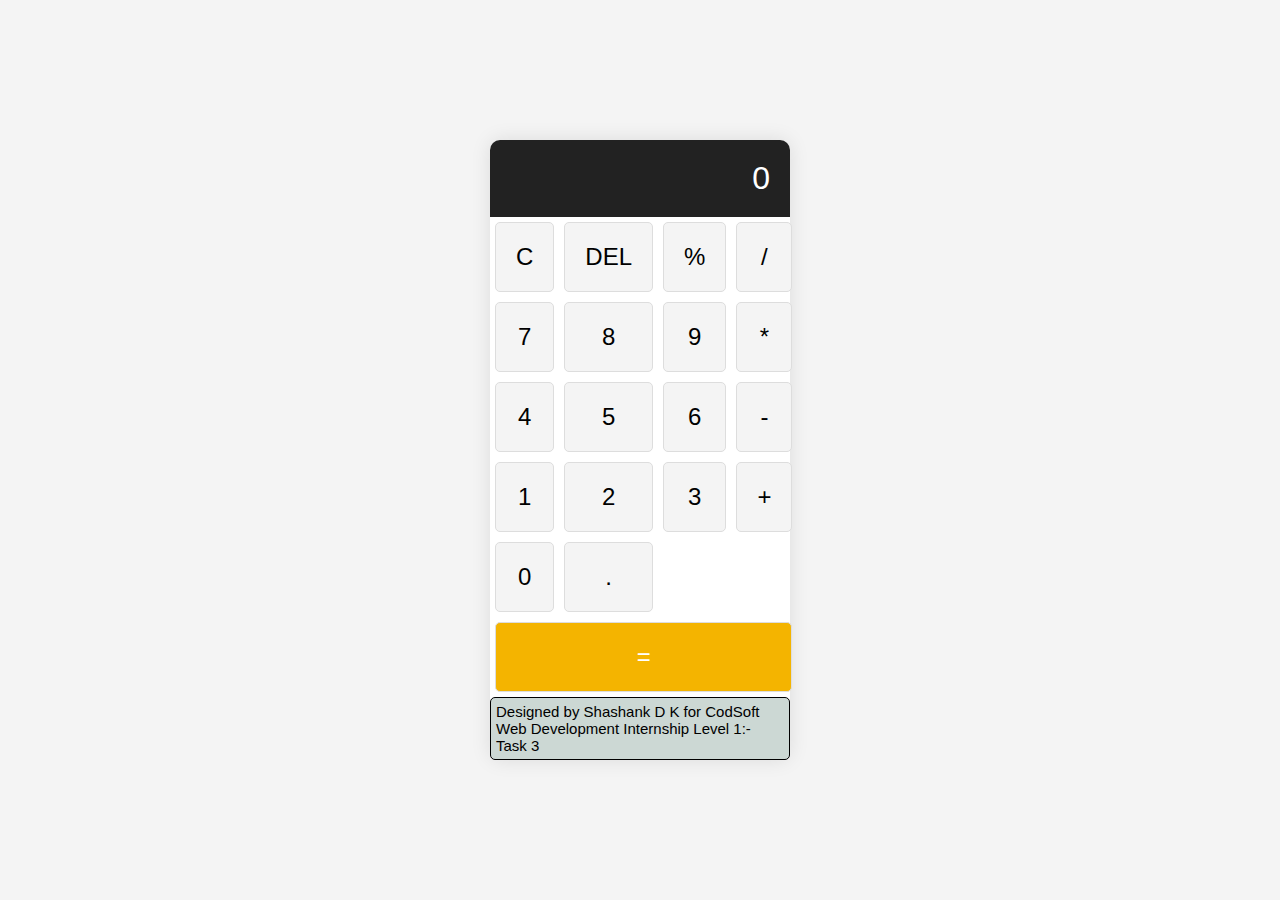
<file: Calci/index.html>
<!DOCTYPE html>
<html lang="en">
<head>
    <meta charset="UTF-8">
    <meta name="viewport" content="width=device-width, initial-scale=1.0">
    <title>Calculator</title>
    <link rel="stylesheet" href="Calci.css">
</head>
<body>
    <div class="calculator">
        <div class="display" id="display">0</div>
        <div class="buttons">
            <button class="button" onclick="clearDisplay()">C</button>
            <button class="button" onclick="deleteLast()">DEL</button>
            <button class="button" onclick="appendCharacter('%')">%</button>
            <button class="button" onclick="appendCharacter('/')">/</button>
            <button class="button" onclick="appendCharacter('7')">7</button>
            <button class="button" onclick="appendCharacter('8')">8</button>
            <button class="button" onclick="appendCharacter('9')">9</button>
            <button class="button" onclick="appendCharacter('*')">*</button>
            <button class="button" onclick="appendCharacter('4')">4</button>
            <button class="button" onclick="appendCharacter('5')">5</button>
            <button class="button" onclick="appendCharacter('6')">6</button>
            <button class="button" onclick="appendCharacter('-')">-</button>
            <button class="button" onclick="appendCharacter('1')">1</button>
            <button class="button" onclick="appendCharacter('2')">2</button>
            <button class="button" onclick="appendCharacter('3')">3</button>
            <button class="button" onclick="appendCharacter('+')">+</button>
            <button class="button" onclick="appendCharacter('0')">0</button>
            <button class="button" onclick="appendCharacter('.')">.</button>
            <button class="button equal" onclick="calculateResult()">=</button>
        </div>
        <div class="display2" id="display2">
            Designed by Shashank D K for CodSoft Web Development Internship Level 1:-
            Task 3
          </div>
    </div>
    <script src="Calci.js"></script>
</body>
</html>
</file>
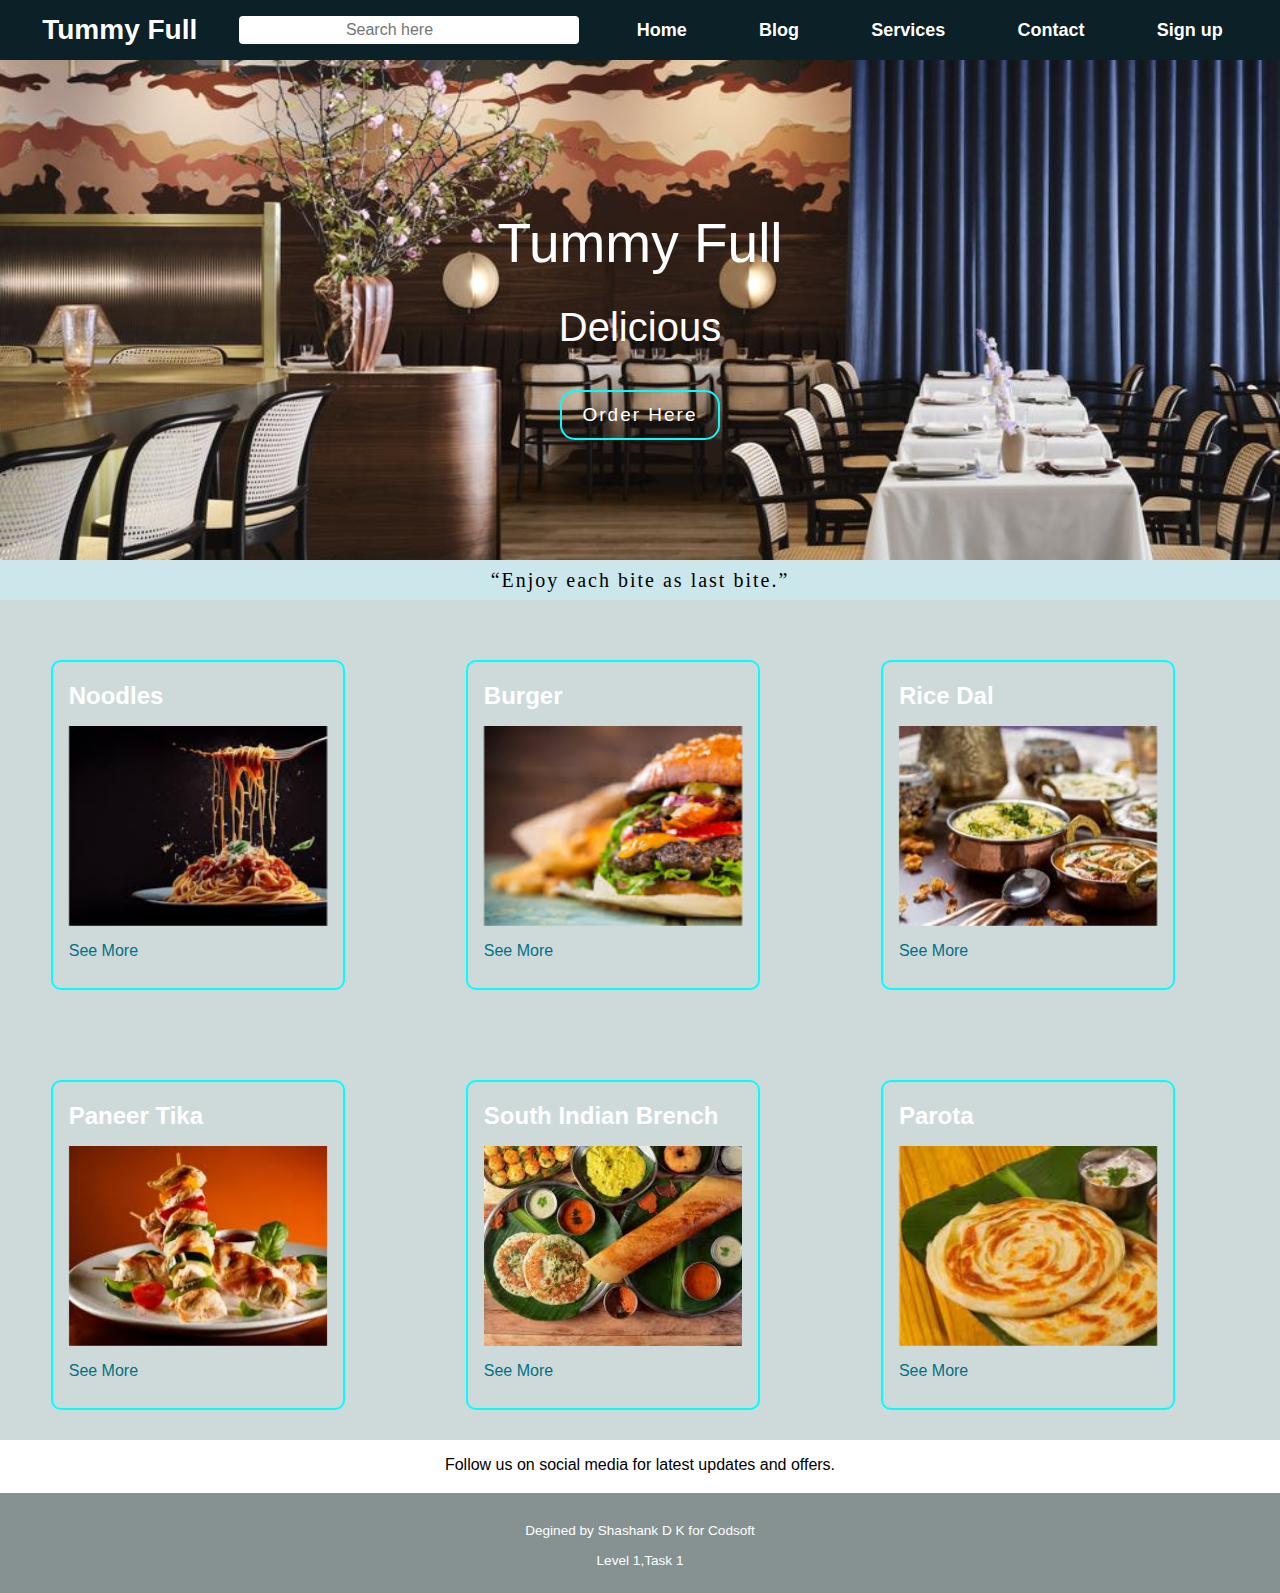
<file: landing/index.html>
<!DOCTYPE html>
<html lang="en">
<head>
    <meta charset="UTF-8">
    <meta name="viewport" content="width=device-width, initial-scale=1.0">
    <title>Landing Page</title>
    <link rel="stylesheet" href="style.css">
    <link rel="stylesheet" href="https://cdnjs.cloudflare.com/ajax/libs/font-awesome/6.4.0/css/all.min.css" integrity="sha512-iecdLmaskl7CVkqkXNQ/ZH/XLlvWZOJyj7Yy7tcenmpD1ypASozpmT/E0iPtmFIB46ZmdtAc9eNBvH0H/ZpiBw==" crossorigin="anonymous" referrerpolicy="no-referrer" />
</head>
<body>
    <header>
        <!-- Navigation Bar -->
         <div class="navbar">
            <h2>Tummy Full</h2>
            <div class="search">
                <input placeholder="Search here" class="search-input">
                <div class="search-icon">
                    <i class="fa-solid fa-magnifying-glass"></i>
                </div>
                </div>
            <a href="#">Home</a>
            <a href="#">Blog</a>
            <a href="#">Services</a>
            <a href="#">Contact</a>
            <a href="#">Sign up</a>
         </div>
         <div class="panel">
            <div class="container">
            <h1>Tummy Full</h1>
            <p>Delicious</p>
            <a href="#">Order Here</a>
         </div>
    </header>
     <main>
        <!-- Main Content Section  -->
        <div class="sections">
            <a href="#">“Enjoy each bite as last bite.”</a>
        </div>
     </main>
     <footer>
        <!-- Footer section-->
        <div class="our-service">
            <!-- <h1>Our Services</h1> -->
            <div class="box1 box">
                <div class="box-content">
                    <h2>Noodles</h2>
                    <div class="box-img" style="background-image: url('image2.jpeg');"></div>
                    <a href="#">See More</a>
                    <div class="middle">
                      </div>
                </div>
                
            </div>
            <div class="box2 box">
                <div class="box-content">
                    <h2>Burger</h2>
                    <div class="box-img" style="background-image: url('image3.jpeg');"></div>
                    <a href="#">See More</a>
                </div>
                
            </div>
            <div class="box2 box">
                <div class="box-content">
                    <h2>Rice Dal</h2>
                    <div class="box-img" style="background-image: url('image4.jpeg');"></div>
                    <a href="#">See More</a>
                </div>
                
            </div>
        </div>
        <div class="our-service">
            <!-- <h1>Our Services</h1> -->
            <div class="box1 box">
                <div class="box-content">
                    <h2>Paneer Tika</h2>
                    <div class="box-img" style="background-image: url('image5.jpeg');"></div>
                    <a href="#">See More</a>
                </div>
                
            </div>
            <div class="box2 box">
                <div class="box-content">
                    <h2>South Indian Brench</h2>
                    <div class="box-img" style="background-image: url('image6.jpeg');"></div>
                    <a href="#">See More</a>
                </div>
                
            </div>
            <div class="box2 box">
                <div class="box-content">
                    <h2>Parota</h2>
                    <div class="box-img" style="background-image: url('image7.jpeg');"></div>
                    <a href="#">See More</a>
                </div>
                
            </div>
        </div>
         <div class="follow">
            <a href="#"><i class="fa-brands fa-instagram"></i></a>
            <a href="#"><i class="fa-brands fa-facebook"></i></a>
            <a href="#"><i class="fa-brands fa-twitter"></i></a>
            <a href="#"><i class="fa-brands fa-youtube"></i></a>
            <br>
            <span>Follow us on social media for latest updates and offers.</span>
         </div>
        <div class="copy">
            <p>Degined by Shashank D K for Codsoft</p>
            <br>
            <p>Level 1,Task 1</p>
        </div>
     </footer>
</body>
</html>
</file>
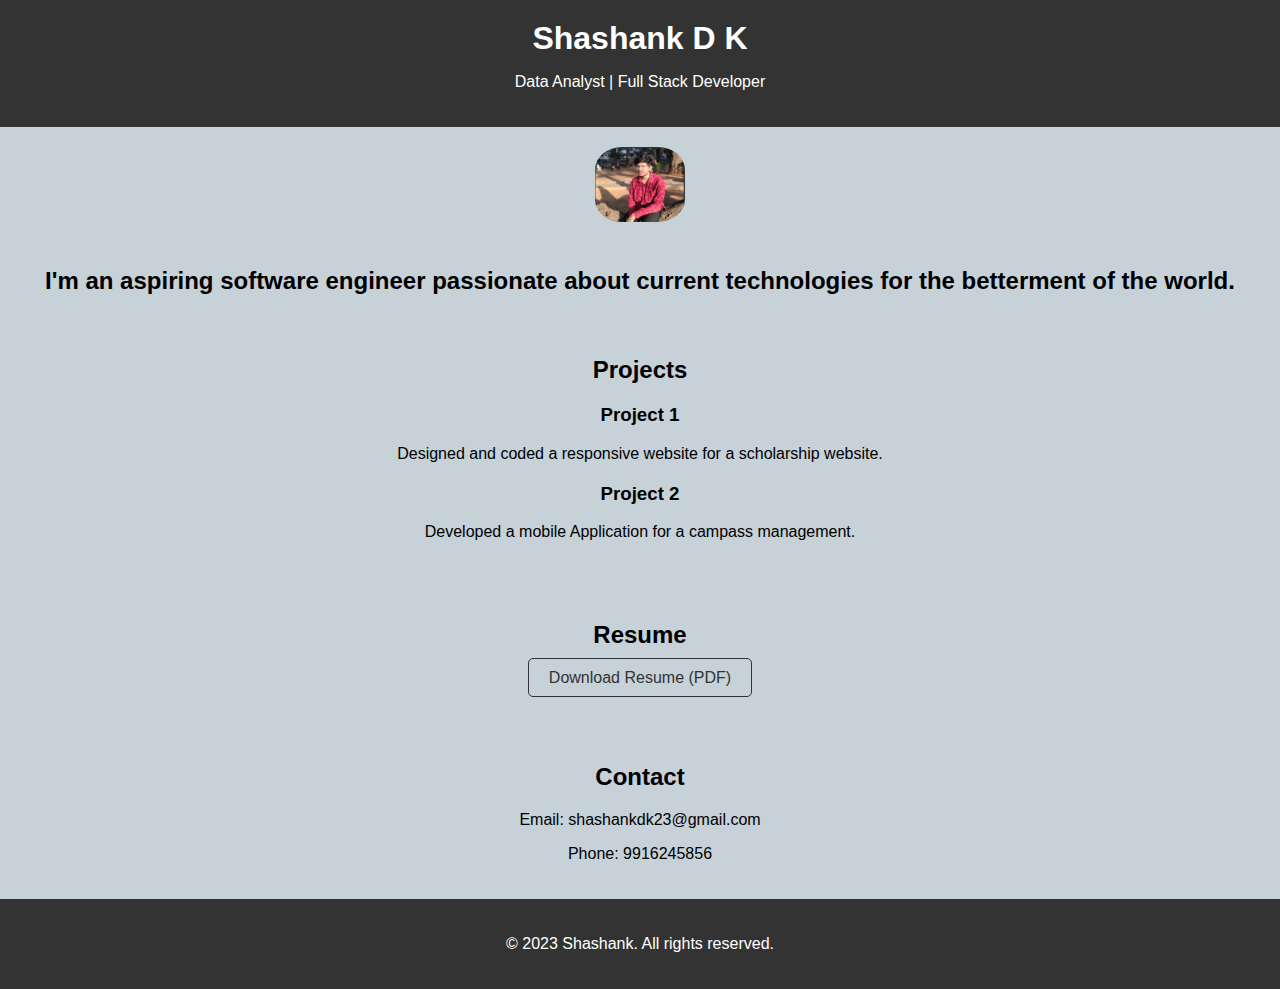
<file: portfolio/index.html>
<!DOCTYPE html>
<html lang="en">
  <head>
    <meta charset="UTF-8" />
    <meta name="viewport" content="width=device-width, initial-scale=1.0" />
    <link rel="stylesheet" href="style.css" />
    <title>My Portfolio</title>
  </head>
  <body>
    <header>
      <h1>Shashank D K</h1>
      <p>Data Analyst | Full Stack Developer</p>
    </header>

    <section id="about">
      <img src="me.png" alt="Shashank D K" />
    </section>

    <section id="about1">
      <h2>
        I'm an aspiring software engineer passionate about current technologies for the betterment of the world.
      </h2>
    </section>

    <section id="projects">
      <h2>Projects</h2>
      <div class="project">
        <!-- <img src="pro1.png" alt="Project 1" /> -->
        <h3>Project 1</h3>
        <p>Designed and coded a responsive website for a scholarship website.</p>
      </div>
      <div class="project">
        <!-- <img src="pro2.jpg" alt="Project 2" /> -->
        <h3>Project 2</h3>
        <p>
          Developed a mobile Application for a campass management.
        </p>
      </div>
    </section>
    <section id="resume">
      <h2>Resume</h2>
      <p><a href="Resume.pdf" download> Download Resume (PDF)</a></p>
    </section>
    <section id="contact">
      <h2>Contact</h2>
      <p>Email: shashankdk23@gmail.com</p>
      <p>Phone: 9916245856</p>
    </section>
    <footer>
      <p>&copy; 2023 Shashank. All rights reserved.</p>
    </footer>
  </body>
</html>
</file>
<file: Calci/Calci.css>
body {
    display: flex;
    justify-content: center;
    align-items: center;
    height: 100vh;
    margin: 0;
    font-family: Arial, sans-serif;
    background-color: #f4f4f4;
}

.calculator {
    background-color: #fff;
    border-radius: 10px;
    box-shadow: 0 0 20px rgba(0, 0, 0, 0.1);
    width: 300px;
}

.display {
    background-color: #222;
    color: #fff;
    font-size: 2em;
    padding: 20px;
    text-align: right;
    border-top-left-radius: 10px;
    border-top-right-radius: 10px;
    overflow: hidden;
}

.display2 {
    grid-column: 1 / -1;
    text-align: left;
    padding: 5px;
    font-size: 15px;
    background-color: rgb(204, 216, 212);
    border: 1px solid black;
    border-radius: 5px;
  }

.buttons {
    display: grid;
    grid-template-columns: repeat(4, 1fr);
}

.button {
    padding: 20px;
    font-size: 1.5em;
    border: 1px solid #ddd;
    background-color: #f4f4f4;
    cursor: pointer;
    outline: none;
    border-radius: 5px;
    margin: 5px;
}

.button:hover {
    background-color: #ddd;
}

.equal {
    grid-column: span 4;
    background-color: #f4b400;
    color: #fff;
}
</file>
<file: landing/style.css>
* {
    margin: 0px;
    font-family: Arial;
    box-sizing: border-box;
}
.navbar {
    height: 60px;
    background-color: #0B2027;
    color: white;
    display: flex;
    justify-content: space-evenly;
    align-items: center;
}
.navbar a {
   color: white;
   text-decoration: none;
   padding: 15px;
   transition:.3s ease all;
   font-size: 18px;
   font-weight: 700;
}
.navbar h2 {
    font-family: 'Gill Sans', 'Gill Sans MT', Calibri, 'Trebuchet MS', sans-serif;
    font-size: 28px;
}
.navbar :hover {
    color: rgb(172, 244, 182);
    cursor: pointer;
}
.search {
    border: transparent 2px;
    display: flex;
    align-items: center;
}
.search-input {
    text-align: center;
    height: 28px;
    width: 300px;
    font-size: 1rem;
    border: none;
    border-top-left-radius: 4px;
    border-bottom-left-radius: 4px;
}
.search-icon {
    height: 28px;
    width: 40px;
    display: flex;
    justify-content: center;
    align-items: center;
    font-size: 1.2rem;
    background-color: white;
    border-top-right-radius: 4px;
    border-bottom-right-radius: 4px;
    color: #0f1111;
}
.search:hover {
    border: 2px solid rgb(219, 199, 68);
}
.panel {
    background-image: url("background.jpeg");
    width: 100%;
    min-height: 500px;
    background-repeat: no-repeat;
    background-position: center;
    background-size: cover;
    color: black;
}
.container {
    width: 100%;
    min-height: 500px;
    position: absolute;
    display: flex;
    justify-content: center;
    align-items: center;
    flex-direction: column;
}
.container h1 {
    margin-top: 30px;
    font-family: 'Gill Sans', 'Gill Sans MT', Calibri, 'Trebuchet MS', sans-serif;
    font-size: 55px;
    font-weight: 400;
    color: #fff;
}
.container p {
    margin-top: 30px;
    font-size: 40px;
    color: #fff;
}
.container a {
    text-decoration: none;
    margin-top: 40px;
    font-size: 19px;
    color: white;
    display: inline-block;
    letter-spacing: 2px;
    padding: 12px 20px;
    border: 2px solid cyan;
    background-color: transparent;
    border-radius: 15px;
    color: white;
}
.container a:hover {
    background-color: #5d55d5;
}

.sections {
    margin-top: 0px;
    background-color: #cbe7ec;
    height: 40px;
    display: flex;
    justify-content: center;
    align-items: center;
}
.sections a {
    text-decoration: none;
    font-size: 20px;
    letter-spacing: 2px;
    color: black;
    font-family: Cambria, Cochin, Georgia, Times, 'Times New Roman', serif;
}
.our-service {
    margin-top: 0px;
    display: flex;
    justify-content: space-evenly;
    background-color: #cedada;
}
.box {
    margin-bottom: 30px;
    height: 330px;
    width: 23%;
    background-color: transparent;
    border: 2px solid cyan;
    color: white;
    border-radius: 10px;
    padding: 20px 0px 15px;
    margin-top: 60px;
    margin-right: 70px;
    margin-left: 1rem;
}
.box-img {
    opacity: 1;
    display: block;
    transition: .5s ease;
    backface-visibility: hidden;
    height: 200px;
    background-size: cover;
    margin-top: 1rem;
    margin-bottom: 1rem;
}
.middle {
    transition: .5s ease;
    opacity: 0;
    position: absolute;
    top: 50%;
    left: 50%;
    transform: translate(-50%, -50%);
    -ms-transform: translate(-50%, -50%);
    text-align: center;
}
.box :hover .box-img {
    opacity: 0.3;
}
.box :hover .middle {
    opacity: 1;
} 
.box-content {
    margin-left: 1rem;
    margin-right: 1rem;
}
.box-content a {
    color: #007185;
    text-decoration: none;
}
.follow {
    height: 40px;
    margin-top: 5px;
    display: flex;
    justify-content: center;
    align-items: center;
}
.follow a {
    font-size: 30px;
    text-decoration: none;
    color: black;
    letter-spacing: 20px;
}
.follow a:hover {
    color: darkorange;
}
.copy {
    margin-top: 8px;
    background-color: #869292;
    height: 100px;
    color: white;
    text-align: center;
    padding: 30px;
    font-size: 0.85rem;
}
</file>
<file: portfolio/style.css>
body {
    font-family: Arial, sans-serif;
    margin: 0;
    background-color: rgb(198, 209, 216);
    padding: 0;
  }
  
  header {
    background-color: #333;
    color: #fff;
    text-align: center;
    padding: 20px 0;
  }
  
  header h1 {
    margin: 0;
  }
  
  #about1 {
    text-align: center;
    padding: 1px 0;
  }
  #about {
    text-align: center;
    padding: 20px 0;
  }
  
  #about img {
    width: 90px;
    border-radius: 30%;
  }
  
  #skills {
    text-align: left;
    padding: 10px 0;
  }
  
  #skills ul {
    list-style: none;
  }
  
  #projects {
    text-align: center;
    padding: 20px 0;
  }
  
  .project {
    margin-bottom: 20px;
  }
  
  .project img {
    max-width: 50%;
    border-radius: 5px;
    
  }
  
  #resume,
  #contact {
    text-align: center;
    padding: 20px 0;
  }
  
  #resume a {
    text-decoration: none;
    color: #333;
    border: 1px solid #333;
    padding: 10px 20px;
    border-radius: 5px;
  }
  
  footer {
    background-color: #333;
    color: #fff;
    text-align: center;
    padding: 20px 0;
  }
</file>
